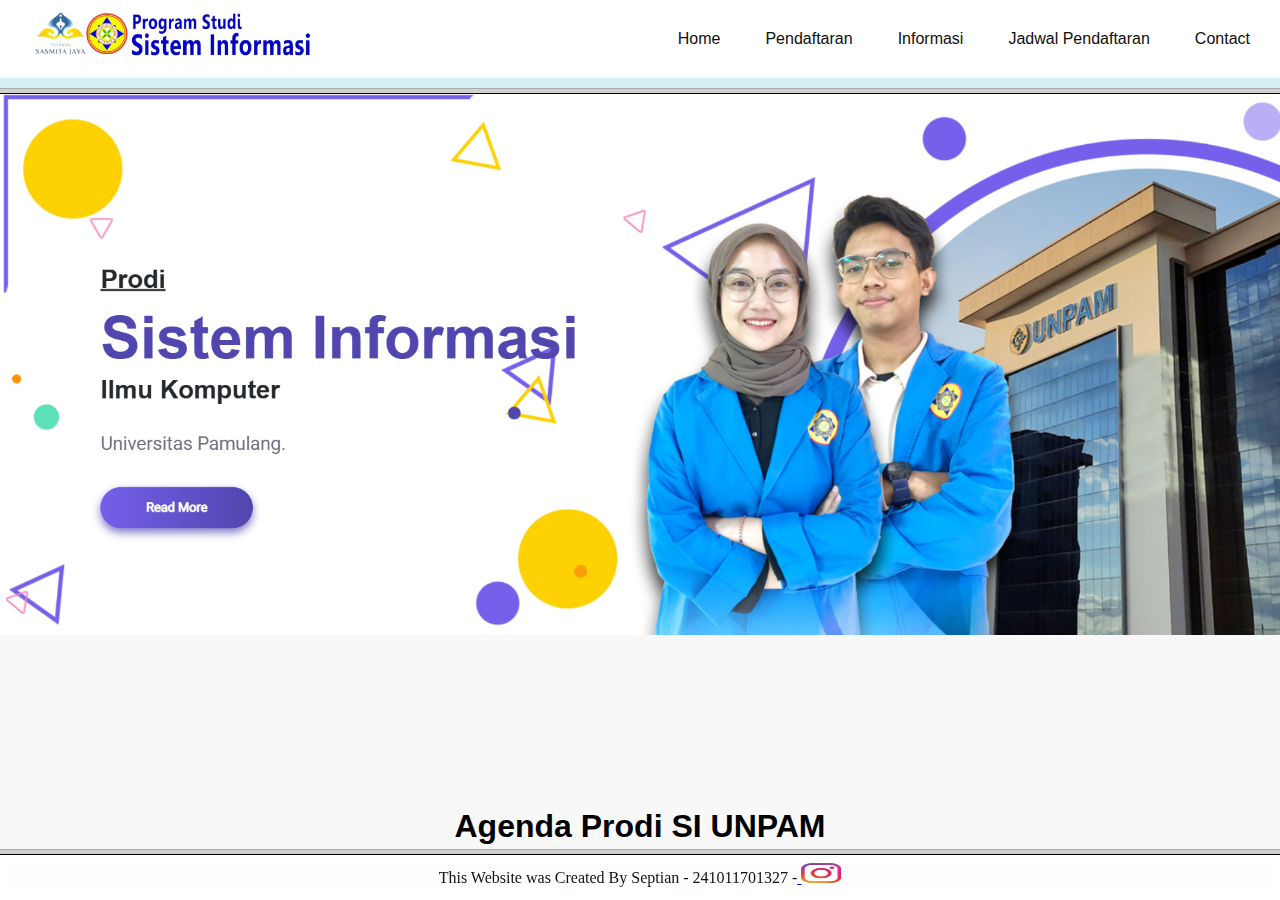
<file: index.html>
<html>
    <head>
        <title>Project Web</title>
    </head>
    <frameset rows="10%,85%,5%">
        <frame src="header.html"><!--header top-->
    <frameset cols="100%">
                <frame name="kiri" src="home.html">
    </frameset>
        <frame src="footer.html"><!--footer-->
    </frameset>
</html>
</file>
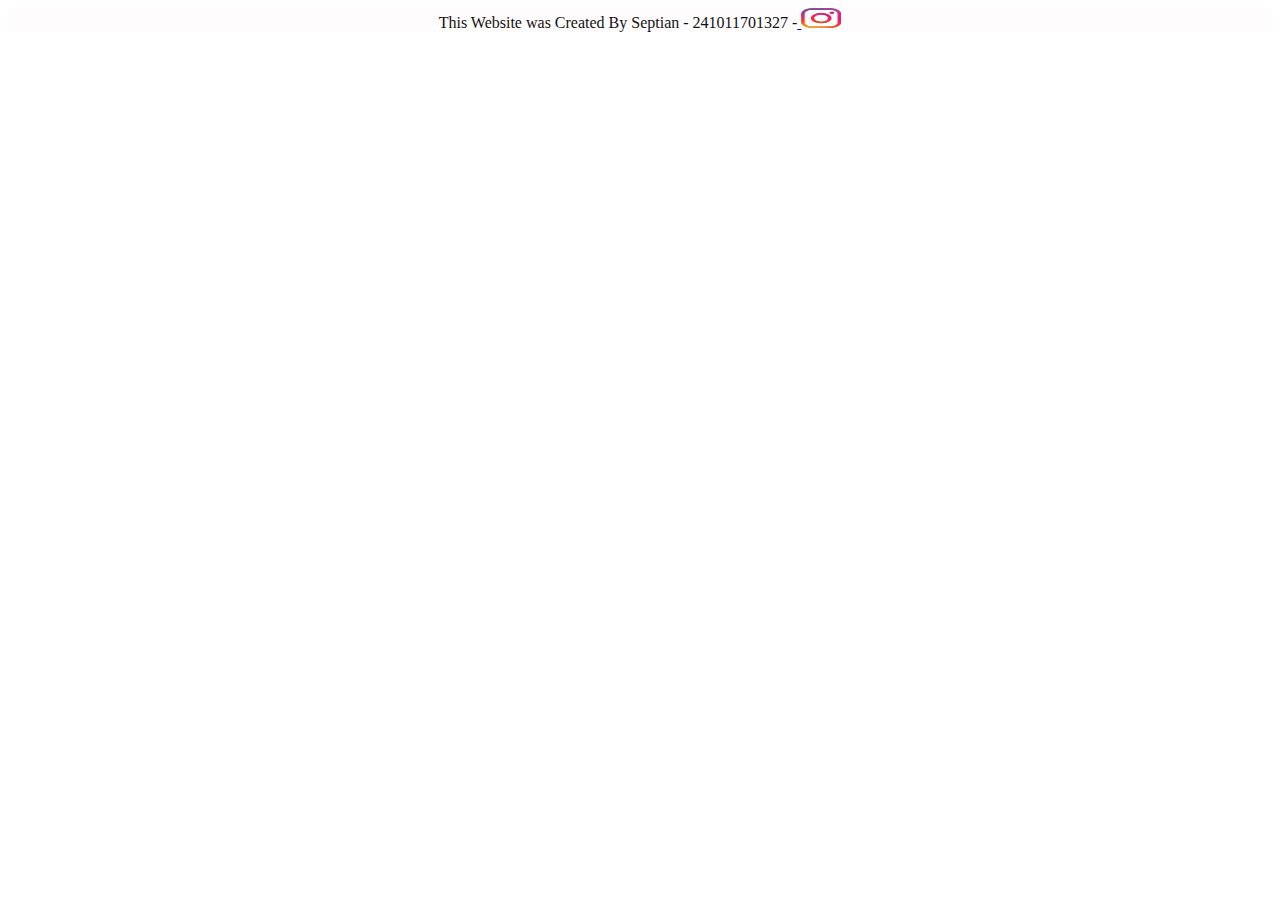
<file: footer.html>
<html>
  <style>
    footer {
      text-align: center;
      color: rgb(19, 18, 18);
      background-color: hsla(0, 50%, 99%, 0.738);
      margin: 0;
    }
    .img {
      align-items: center;
    }
  </style>
  <footer>
    This Website was Created By Septian - 241011701327 -<a href="https://www.instagram.com/septian_wijaya88/"> <img src="assets/image/instagram logo.jpg" alt="instagram" width="40" height="20" /></a>
  </footer>
</html>
</file>
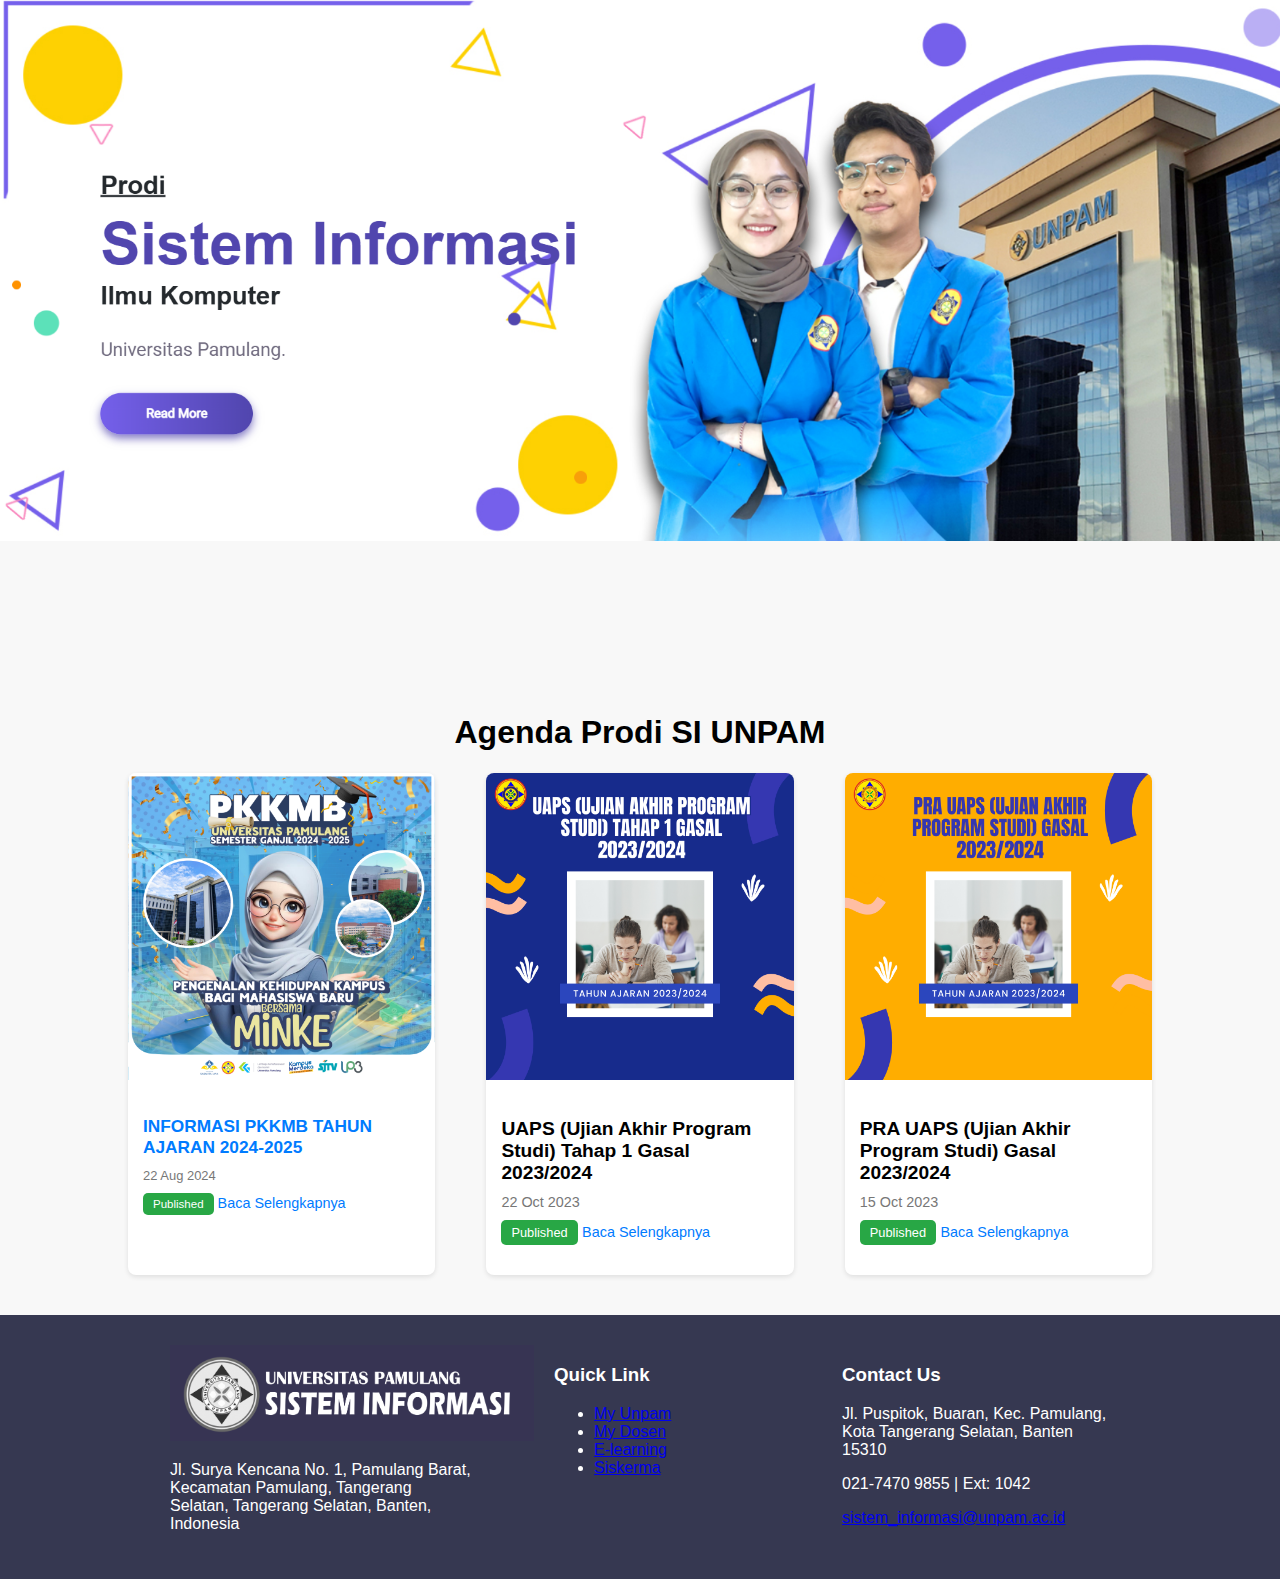
<file: home.html>
<!DOCTYPE html>
<html lang="en">
  <head>
    <meta charset="UTF-8" />
    <meta name="viewport" content="width=device-width, initial-scale=1.0" />
    <title>Agenda Prodi SI UNPAM</title>
    <style>
      body {
        font-family: Arial, sans-serif;
        margin: 0;
        padding: 0;
        background-color: #f8f8f8;
      }
      .container {
        width: 80%;
        margin: 0 auto;
        padding: 20px;
        text-decoration: none;
      }
      .title {
        text-align: center;
        margin-bottom: 20px;
        text-decoration: none;
      }
      .cards {
        display: flex;
        justify-content: space-between;
        flex-wrap: wrap;
      }
      .card {
        background-color: white;
        border-radius: 8px;
        box-shadow: 0 2px 5px rgba(0, 0, 0, 0.1);
        width: 30%;
        margin-bottom: 20px;
        overflow: hidden;
      }
      .card img {
        width: 100%;
        height: auto;
      }
      .card-content {
        padding: 15px;
      }
      .card-content h3 {
        font-size: 1.2em;
        margin-bottom: 10px;
      }
      .card-content .date {
        color: #777;
        font-size: 0.9em;
        margin-bottom: 10px;
      }
      .card-content .status {
        display: inline-block;
        padding: 5px 10px;
        background-color: #28a745;
        color: white;
        font-size: 0.8em;
        border-radius: 5px;
        margin-bottom: 15px;
      }
      .card-content a {
        text-decoration: none;
        color: #007bff;
        font-size: 0.9em;
      }
      .card-content a:hover {
        text-decoration: underline;
      }
      .bg-image {
        margin-bottom: 8rem;
      }
      .bg-image img {
        width: 100%;
      }
      footer {
          background-color: #363851;
          color: white;
          padding: 20px;
          text-decoration: none;
        }
        .footer-container {
          max-width: 960px;
          margin: 0 auto;
          display: flex;
          justify-content: space-between;
          align-items: flex-start;
        }
        .footer-left, .footer-middle, .footer-right {
          flex: 1;
          padding: 10px;
        }
         @media (max-width: 768px) {
            .footer-container {
                flex-direction: column; 
                align-items: center; 
            }
            .footer-left, .footer-middle, .footer-right {
                text-align: center;
                margin-bottom: 20px;
            }
            .agenda-item, .prodi-image{
              width: 90%;
            }
        }
    </style>
  </head>
  <body>
    <section>
      <div class="bg-image">
        <a href="informasi.html"> <img src="assets/image/Screenshot 2024-12-18 210213.png" /></a>
      </div>
    </section>
    <section>
      <div class="container">
        <div class="title">
          <h1>Agenda Prodi SI UNPAM</h1>
        </div>
        <div class="cards">
          <div class="card">
            <a href="jadwal.html" target="kiri"><img src="assets/image/pkmb.png" alt="PKKMB" />
            <div class="card-content">
              <h3>INFORMASI PKKMB TAHUN AJARAN 2024-2025</h3>
              <div class="date">22 Aug 2024</div>
              <div class="status">Published</div>
              <a href="jadwal.html">Baca Selengkapnya</a>
            </div>
          </div>
          <div class="card">
            <img src="assets/image/uaps.png" alt="UAPS Tahap 1" />
            <div class="card-content">
              <h3>UAPS (Ujian Akhir Program Studi) Tahap 1 Gasal 2023/2024</h3>
              <div class="date">22 Oct 2023</div>
              <div class="status">Published</div>
              <a href="#">Baca Selengkapnya</a>
            </div>
          </div>
          <div class="card">
            <img src="assets/image/prauaps.png" alt="PRA UAPS" />
            <div class="card-content">
              <h3>PRA UAPS (Ujian Akhir Program Studi) Gasal 2023/2024</h3>
              <div class="date">15 Oct 2023</div>
              <div class="status">Published</div>
              <a href="#">Baca Selengkapnya</a>
            </div>
          </div>
        </div>
      </div>
    </section>
  </body>
  <footer>
    <div class="footer-container">
      <div class="footer-left">
          <img class="logo" src="assets/image/Screenshot 2024-12-20 231506.png" alt="Universitas Pamulang - Sistem Informasi Logo"> <p>Jl. Surya Kencana No. 1, Pamulang Barat,<br>Kecamatan Pamulang, Tangerang<br>Selatan, Tangerang Selatan, Banten,<br>Indonesia</p>
      </div>
      <div class="footer-middle">
          <div class="quick-links">
              <h3>Quick Link</h3>
              <ul>
                  <li><a href="https://my.unpam.ac.id/login">My Unpam</a></li>
                  <li><a href="https://dosen.unpam.ac.id/login">My Dosen</a></li>
                  <li><a href="https://el-filkom.unpam.ac.id/">E-learning</a></li>
                  <li><a href="https://siskerma.unpam.ac.id/login">Siskerma</a></li>
              </ul>
          </div>
      </div>
      <div class="footer-right">
          <div class="contact-info">
              <h3>Contact Us</h3>
              <p>Jl. Puspitok, Buaran, Kec. Pamulang, Kota Tangerang Selatan, Banten 15310</p>
              <p>021-7470 9855 | Ext: 1042</p>
              <p><a href="mailto:sistem_informasi@unpam.ac.id">sistem_informasi@unpam.ac.id</a></p>
          </div>
      </div>
  </div>
</footer>
</html>
</file>
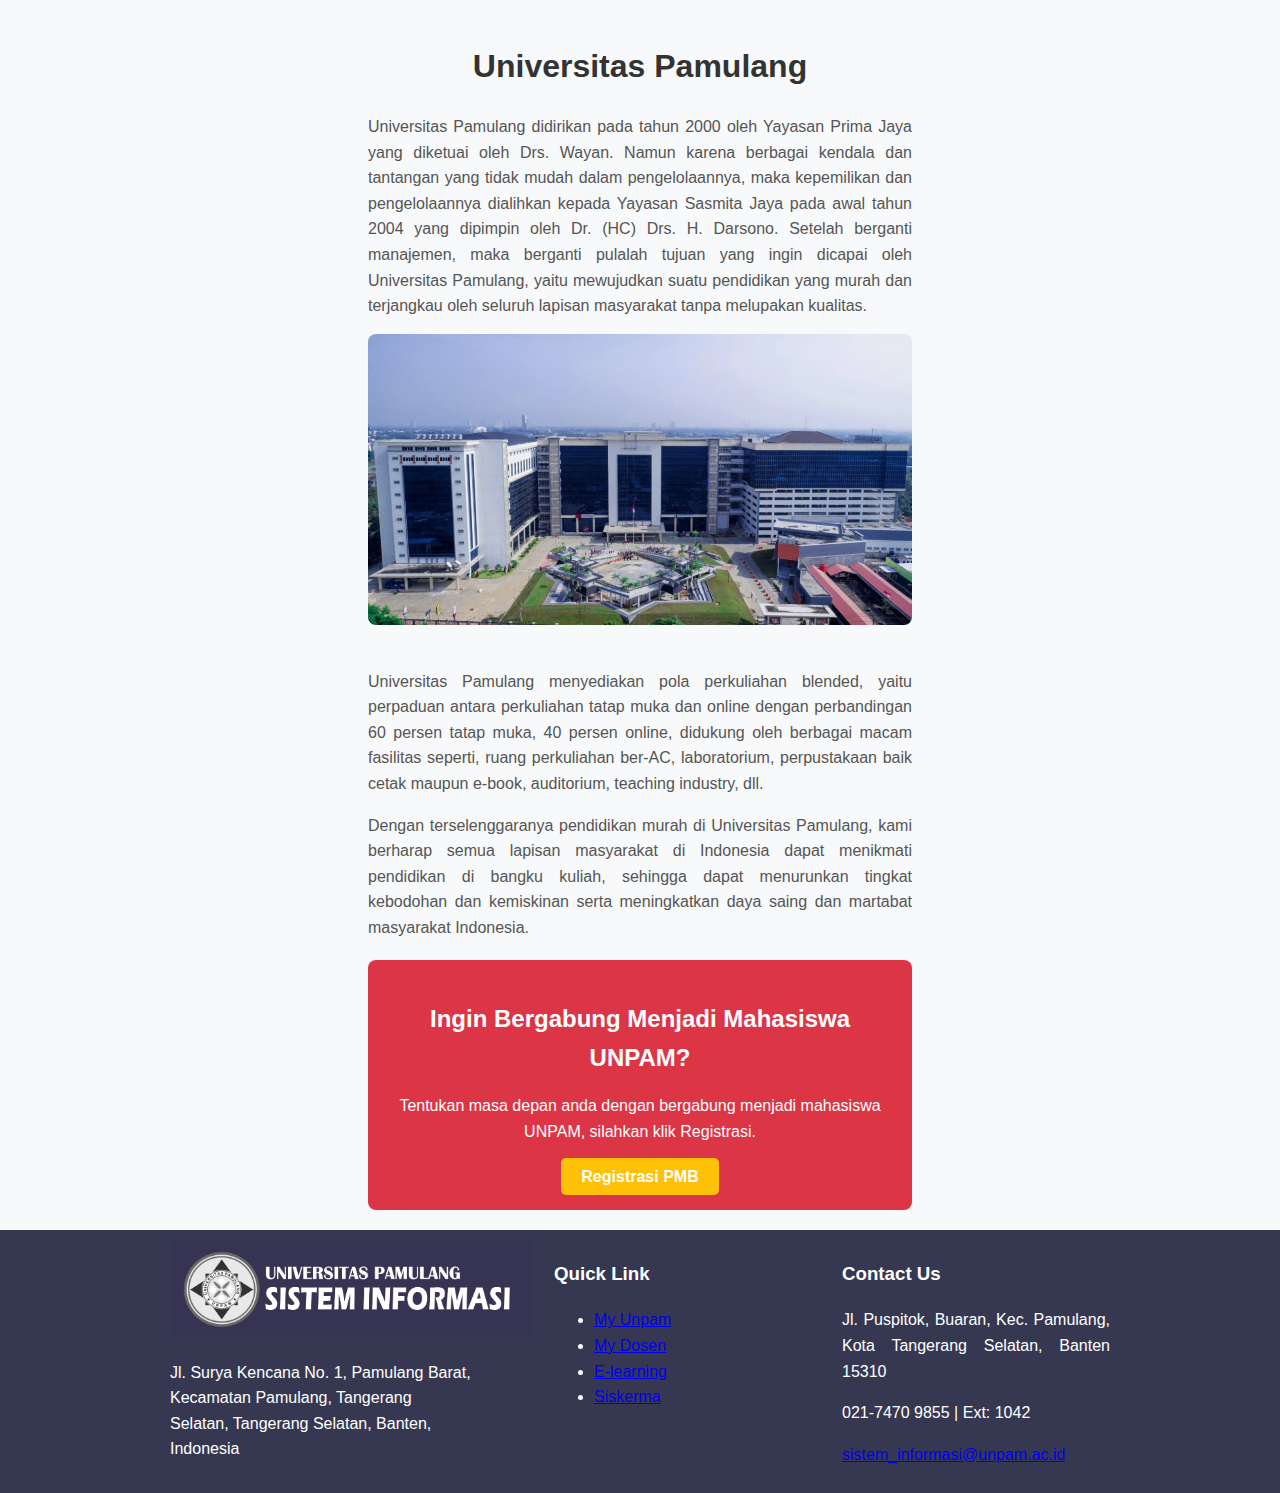
<file: informasi.html>
<!DOCTYPE html>
<html lang="en">
  <head>
    <meta charset="UTF-8" />
    <meta name="viewport" content="width=device-width, initial-scale=1.0" />
    <title>Universitas Pamulang</title>
    <style>
      body {
        font-family: Arial, sans-serif;
        margin: 0rem 300px;
        padding: 0;
        background-color: #f8f9fa;
        line-height: 1.6;
        text-align: justify;
      }
      .container {
        width: 80%;
        margin: auto;
        overflow: hidden;
        padding: 20px;
      }
      .header {
        text-align: center;
        margin-bottom: 20px;
      }
      .header h1 {
        font-size: 2em;
        color: #333;
      }
      .content img {
        width: 100%;
        border-radius: 8px;
        margin-bottom: 20px;
      }
      .content p {
        margin-bottom: 15px;
        color: #555;
      }
      .cta {
        margin-top: 20px;
        padding: 20px;
        background-color: #dc3545;
        color: white;
        text-align: center;
        border-radius: 8px;
      }
      .cta h2 {
        margin-bottom: 10px;
      }
      .cta p {
        margin-bottom: 20px;
      }
      .cta a {
        text-decoration: none;
        color: white;
        background-color: #ffc107;
        padding: 10px 20px;
        border-radius: 5px;
        font-weight: bold;
        text-align: left;
      }
      .cta a:hover {
        background-color: #e0a800;
      }
      footer {
        background-color: #363851;
        color: white;
        padding: 0;
        text-decoration: none;
        width: 100%;
        position: absolute;
        left: 0;
        right: 0;
      }
      .footer-container {
        max-width: 960px;
        margin: 0 auto;
        display: flex;
        justify-content: space-between;
        align-items: flex-start;
      }
      .footer-left,
      .footer-middle,
      .footer-right {
        flex: 1;
        padding: 10px;
      }
      @media (max-width: 768px) {
        .footer-container {
          flex-direction: column;
          align-items: center;
        }
        .footer-left,
        .footer-middle,
        .footer-right {
          text-align: center;
          margin-bottom: 20px;
        }
        .agenda-item,
        .prodi-image {
          width: 90%;
        }
      }
    </style>
  </head>
  <body>
    <div class="container">
      <div class="header">
        <h1>Universitas Pamulang</h1>
      </div>
      <div class="content">
        <p>
          Universitas Pamulang didirikan pada tahun 2000 oleh Yayasan Prima Jaya yang diketuai oleh Drs. Wayan. Namun karena berbagai kendala dan tantangan yang tidak mudah dalam pengelolaannya, maka
          kepemilikan dan pengelolaannya dialihkan kepada Yayasan Sasmita Jaya pada awal tahun 2004 yang dipimpin oleh Dr. (HC) Drs. H. Darsono. Setelah berganti manajemen, maka berganti pulalah
          tujuan yang ingin dicapai oleh Universitas Pamulang, yaitu mewujudkan suatu pendidikan yang murah dan terjangkau oleh seluruh lapisan masyarakat tanpa melupakan kualitas.
        </p>
        <img src="assets/image/gedung-unpam-viktor.webp" alt="Gedung Universitas Pamulang" />
        <p>
          Universitas Pamulang menyediakan pola perkuliahan blended, yaitu perpaduan antara perkuliahan tatap muka dan online dengan perbandingan 60 persen tatap muka, 40 persen online, didukung oleh
          berbagai macam fasilitas seperti, ruang perkuliahan ber-AC, laboratorium, perpustakaan baik cetak maupun e-book, auditorium, teaching industry, dll.
        </p>
        <p>
          Dengan terselenggaranya pendidikan murah di Universitas Pamulang, kami berharap semua lapisan masyarakat di Indonesia dapat menikmati pendidikan di bangku kuliah, sehingga dapat menurunkan
          tingkat kebodohan dan kemiskinan serta meningkatkan daya saing dan martabat masyarakat Indonesia.
        </p>
      </div>
      <div class="cta">
        <h2>Ingin Bergabung Menjadi Mahasiswa UNPAM?</h2>
        <p>Tentukan masa depan anda dengan bergabung menjadi mahasiswa UNPAM, silahkan klik Registrasi.</p>
        <a href="pendaftaran.html">Registrasi PMB</a>
      </div>
    </div>
  </body>
  <footer>
    <div class="footer-container">
      <div class="footer-left">
        <img class="logo" src="assets/image/Screenshot 2024-12-20 231506.png" alt="Universitas Pamulang - Sistem Informasi Logo" />
        <p>Jl. Surya Kencana No. 1, Pamulang Barat,<br />Kecamatan Pamulang, Tangerang<br />Selatan, Tangerang Selatan, Banten,<br />Indonesia</p>
      </div>
      <div class="footer-middle">
        <div class="quick-links">
          <h3>Quick Link</h3>
          <ul>
            <li><a href="https://my.unpam.ac.id/login">My Unpam</a></li>
            <li><a href="https://dosen.unpam.ac.id/login">My Dosen</a></li>
            <li><a href="https://el-filkom.unpam.ac.id/">E-learning</a></li>
            <li><a href="https://siskerma.unpam.ac.id/login">Siskerma</a></li>
          </ul>
        </div>
      </div>
      <div class="footer-right">
        <div class="contact-info">
          <h3>Contact Us</h3>
          <p>Jl. Puspitok, Buaran, Kec. Pamulang, Kota Tangerang Selatan, Banten 15310</p>
          <p>021-7470 9855 | Ext: 1042</p>
          <p><a href="mailto:sistem_informasi@unpam.ac.id">sistem_informasi@unpam.ac.id</a></p>
        </div>
      </div>
    </div>
  </footer>
</html>
</file>
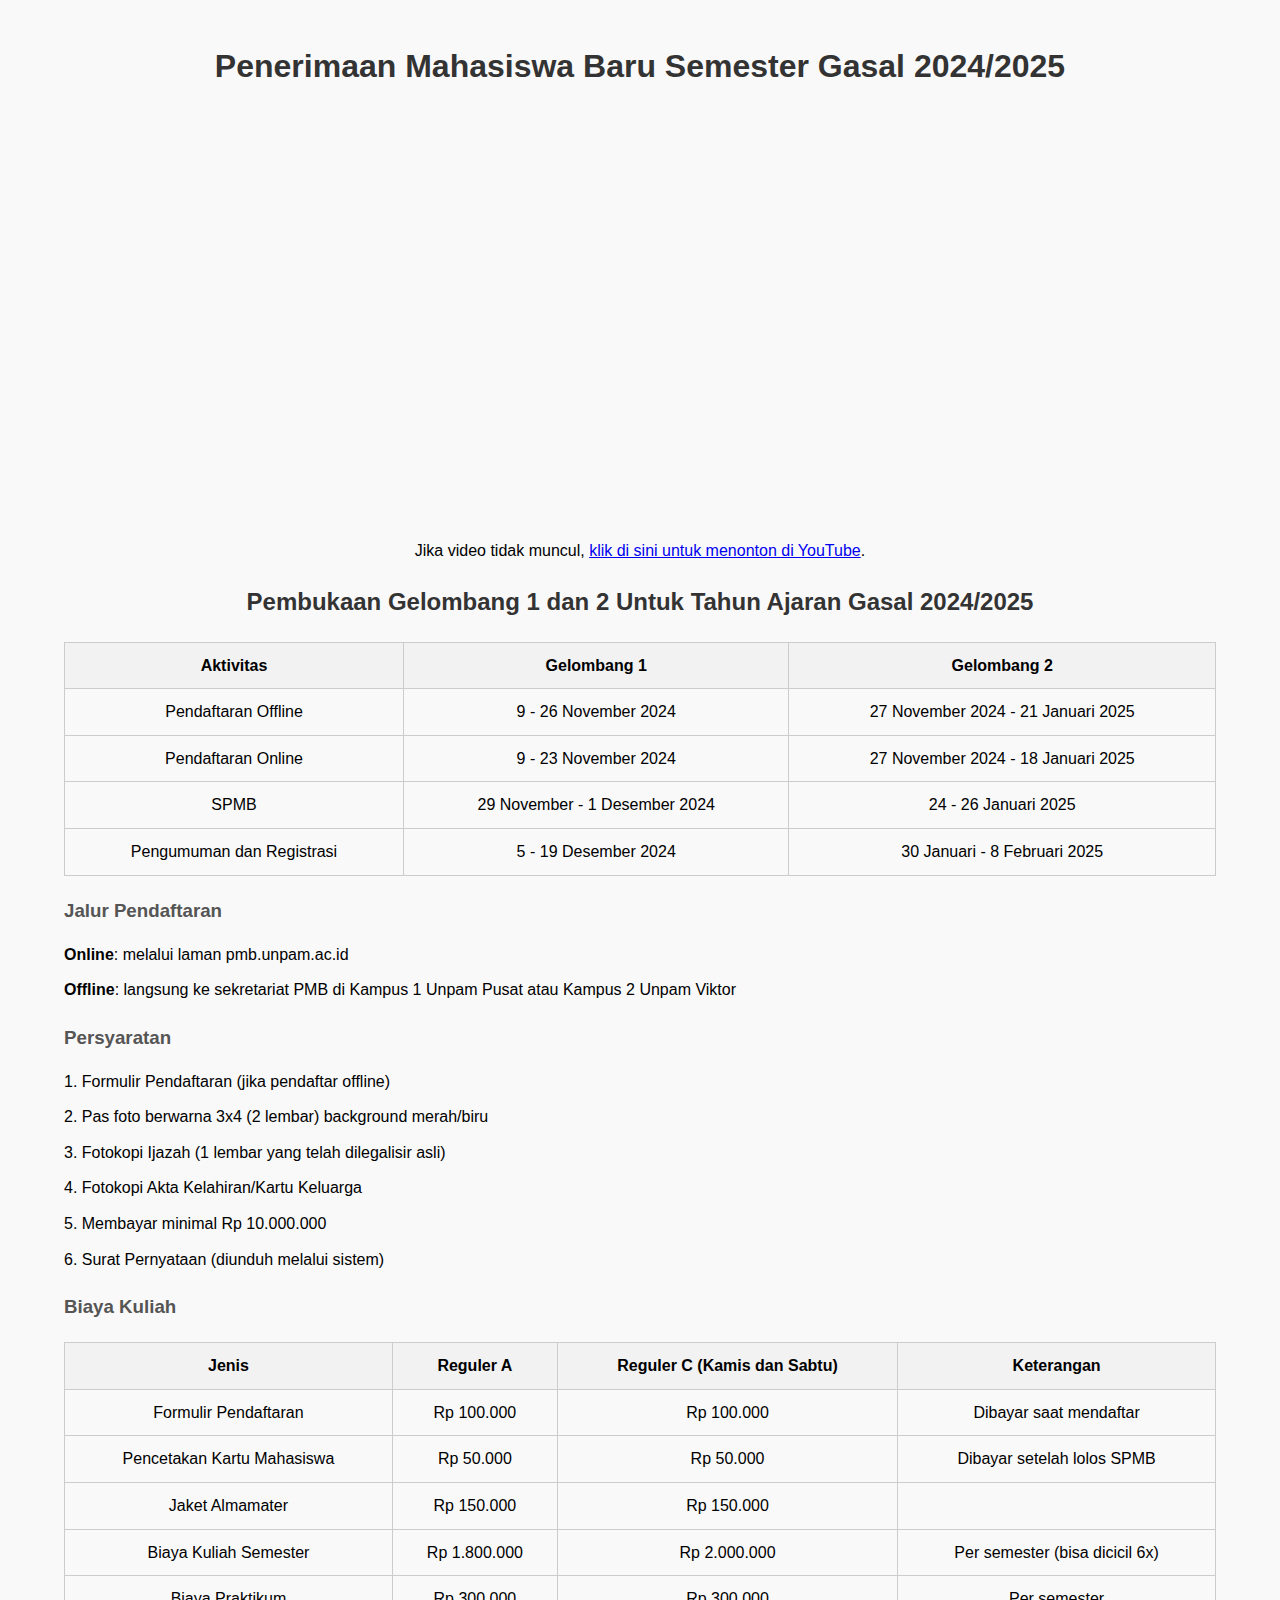
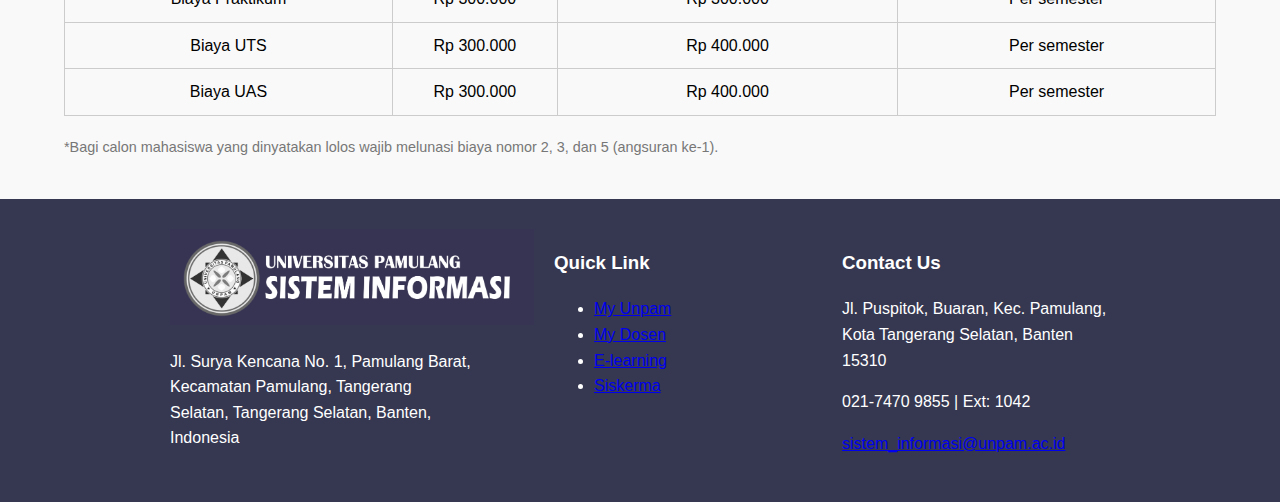
<file: jadwal.html>
<!DOCTYPE html>
<html lang="en">
  <head>
    <meta charset="UTF-8" />
    <meta name="viewport" content="width=device-width, initial-scale=1.0" />
    <title>Penerimaan Mahasiswa Baru</title>
    <style>
      body {
        font-family: Arial, sans-serif;
        margin: 0;
        padding: 0;
        background-color: #f9f9f9;
        line-height: 1.6;
      }
      .container {
        width: 90%;
        margin: auto;
        overflow: hidden;
        padding: 20px;
      }
      h1,
      h2 {
        text-align: center;
        color: #333;
      }
      .video {
        text-align: center;
        margin: 20px 0;
      }
      iframe {
        width: 80%;
        height: 400px;
        border: none;
      }
      .info-table {
        margin: 20px auto;
        width: 100%;
        border-collapse: collapse;
      }
      .info-table th,
      .info-table td {
        border: 1px solid #ccc;
        padding: 10px;
        text-align: center;
      }
      .info-table th {
        background-color: #f2f2f2;
      }
      .section {
        margin: 20px 0;
      }
      .section h3 {
        margin-bottom: 10px;
        color: #555;
      }
      .section ul {
        list-style: none;
        padding: 0;
      }
      .section ul li {
        margin-bottom: 10px;
      }
      .tuition-table {
        width: 100%;
        border-collapse: collapse;
        margin: 20px 0;
      }
      .tuition-table th,
      .tuition-table td {
        border: 1px solid #ccc;
        padding: 10px;
      }
      .tuition-table th {
        background-color: #f2f2f2;
        text-align: center;
      }
      .tuition-table td {
        text-align: center;
      }
      .note {
        margin: 20px 0;
        font-size: 0.9em;
        color: #777;
      }
      footer {
        background-color: #363851;
        color: white;
        padding: 20px;
        text-decoration: none;
      }
      .footer-container {
        max-width: 960px;
        margin: 0 auto;
        display: flex;
        justify-content: space-between;
        align-items: flex-start;
      }
      .footer-left,
      .footer-middle,
      .footer-right {
        flex: 1;
        padding: 10px;
      }
      @media (max-width: 768px) {
        .footer-container {
          flex-direction: column;
          align-items: center;
        }
        .footer-left,
        .footer-middle,
        .footer-right {
          text-align: center;
          margin-bottom: 20px;
        }
        .agenda-item,
        .prodi-image {
          width: 90%;
        }
      }
    </style>
  </head>
  <body>
    <div class="container">
      <h1>Penerimaan Mahasiswa Baru Semester Gasal 2024/2025</h1>

      <div class="video">
        <iframe
          src="https://www.youtube.com/embed/KyQ2NXPqCl0?si=g7vC-FILF4Ixv-Ag"
          width="560"
          height="315"
          frameborder="0"
          allow="accelerometer; autoplay; clipboard-write; encrypted-media; gyroscope; picture-in-picture"
          allowfullscreen
        >
        </iframe>
        <p>Jika video tidak muncul, <a href="https://www.youtube.com/watch?v=KyQ2NXPqCl0&t=14s" target="_blank">klik di sini untuk menonton di YouTube</a>.</p>
      </div>

      <h2>Pembukaan Gelombang 1 dan 2 Untuk Tahun Ajaran Gasal 2024/2025</h2>

      <table class="info-table">
        <tr>
          <th>Aktivitas</th>
          <th>Gelombang 1</th>
          <th>Gelombang 2</th>
        </tr>
        <tr>
          <td>Pendaftaran Offline</td>
          <td>9 - 26 November 2024</td>
          <td>27 November 2024 - 21 Januari 2025</td>
        </tr>
        <tr>
          <td>Pendaftaran Online</td>
          <td>9 - 23 November 2024</td>
          <td>27 November 2024 - 18 Januari 2025</td>
        </tr>
        <tr>
          <td>SPMB</td>
          <td>29 November - 1 Desember 2024</td>
          <td>24 - 26 Januari 2025</td>
        </tr>
        <tr>
          <td>Pengumuman dan Registrasi</td>
          <td>5 - 19 Desember 2024</td>
          <td>30 Januari - 8 Februari 2025</td>
        </tr>
      </table>

      <div class="section">
        <h3>Jalur Pendaftaran</h3>
        <ul>
          <li><b>Online</b>: melalui laman pmb.unpam.ac.id</li>
          <li><b>Offline</b>: langsung ke sekretariat PMB di Kampus 1 Unpam Pusat atau Kampus 2 Unpam Viktor</li>
        </ul>
      </div>

      <div class="section">
        <h3>Persyaratan</h3>
        <ul>
          <li>1. Formulir Pendaftaran (jika pendaftar offline)</li>
          <li>2. Pas foto berwarna 3x4 (2 lembar) background merah/biru</li>
          <li>3. Fotokopi Ijazah (1 lembar yang telah dilegalisir asli)</li>
          <li>4. Fotokopi Akta Kelahiran/Kartu Keluarga</li>
          <li>5. Membayar minimal Rp 10.000.000</li>
          <li>6. Surat Pernyataan (diunduh melalui sistem)</li>
        </ul>
      </div>

      <div class="section">
        <h3>Biaya Kuliah</h3>
        <table class="tuition-table">
          <tr>
            <th>Jenis</th>
            <th>Reguler A</th>
            <th>Reguler C (Kamis dan Sabtu)</th>
            <th>Keterangan</th>
          </tr>
          <tr>
            <td>Formulir Pendaftaran</td>
            <td>Rp 100.000</td>
            <td>Rp 100.000</td>
            <td>Dibayar saat mendaftar</td>
          </tr>
          <tr>
            <td>Pencetakan Kartu Mahasiswa</td>
            <td>Rp 50.000</td>
            <td>Rp 50.000</td>
            <td>Dibayar setelah lolos SPMB</td>
          </tr>
          <tr>
            <td>Jaket Almamater</td>
            <td>Rp 150.000</td>
            <td>Rp 150.000</td>
            <td></td>
          </tr>
          <tr>
            <td>Biaya Kuliah Semester</td>
            <td>Rp 1.800.000</td>
            <td>Rp 2.000.000</td>
            <td>Per semester (bisa dicicil 6x)</td>
          </tr>
          <tr>
            <td>Biaya Praktikum</td>
            <td>Rp 300.000</td>
            <td>Rp 300.000</td>
            <td>Per semester</td>
          </tr>
          <tr>
            <td>Biaya UTS</td>
            <td>Rp 300.000</td>
            <td>Rp 400.000</td>
            <td>Per semester</td>
          </tr>
          <tr>
            <td>Biaya UAS</td>
            <td>Rp 300.000</td>
            <td>Rp 400.000</td>
            <td>Per semester</td>
          </tr>
        </table>
      </div>

      <p class="note">*Bagi calon mahasiswa yang dinyatakan lolos wajib melunasi biaya nomor 2, 3, dan 5 (angsuran ke-1).</p>
    </div>
  </body>
  <footer>
    <div class="footer-container">
      <div class="footer-left">
        <img class="logo" src="assets/image/Screenshot 2024-12-20 231506.png" alt="Universitas Pamulang - Sistem Informasi Logo" />
        <p>Jl. Surya Kencana No. 1, Pamulang Barat,<br />Kecamatan Pamulang, Tangerang<br />Selatan, Tangerang Selatan, Banten,<br />Indonesia</p>
      </div>
      <div class="footer-middle">
        <div class="quick-links">
          <h3>Quick Link</h3>
          <ul>
            <li><a href="https://my.unpam.ac.id/login">My Unpam</a></li>
            <li><a href="https://dosen.unpam.ac.id/login">My Dosen</a></li>
            <li><a href="https://el-filkom.unpam.ac.id/">E-learning</a></li>
            <li><a href="https://siskerma.unpam.ac.id/login">Siskerma</a></li>
          </ul>
        </div>
      </div>
      <div class="footer-right">
        <div class="contact-info">
          <h3>Contact Us</h3>
          <p>Jl. Puspitok, Buaran, Kec. Pamulang, Kota Tangerang Selatan, Banten 15310</p>
          <p>021-7470 9855 | Ext: 1042</p>
          <p><a href="mailto:sistem_informasi@unpam.ac.id">sistem_informasi@unpam.ac.id</a></p>
        </div>
      </div>
    </div>
  </footer>
</html>
</file>
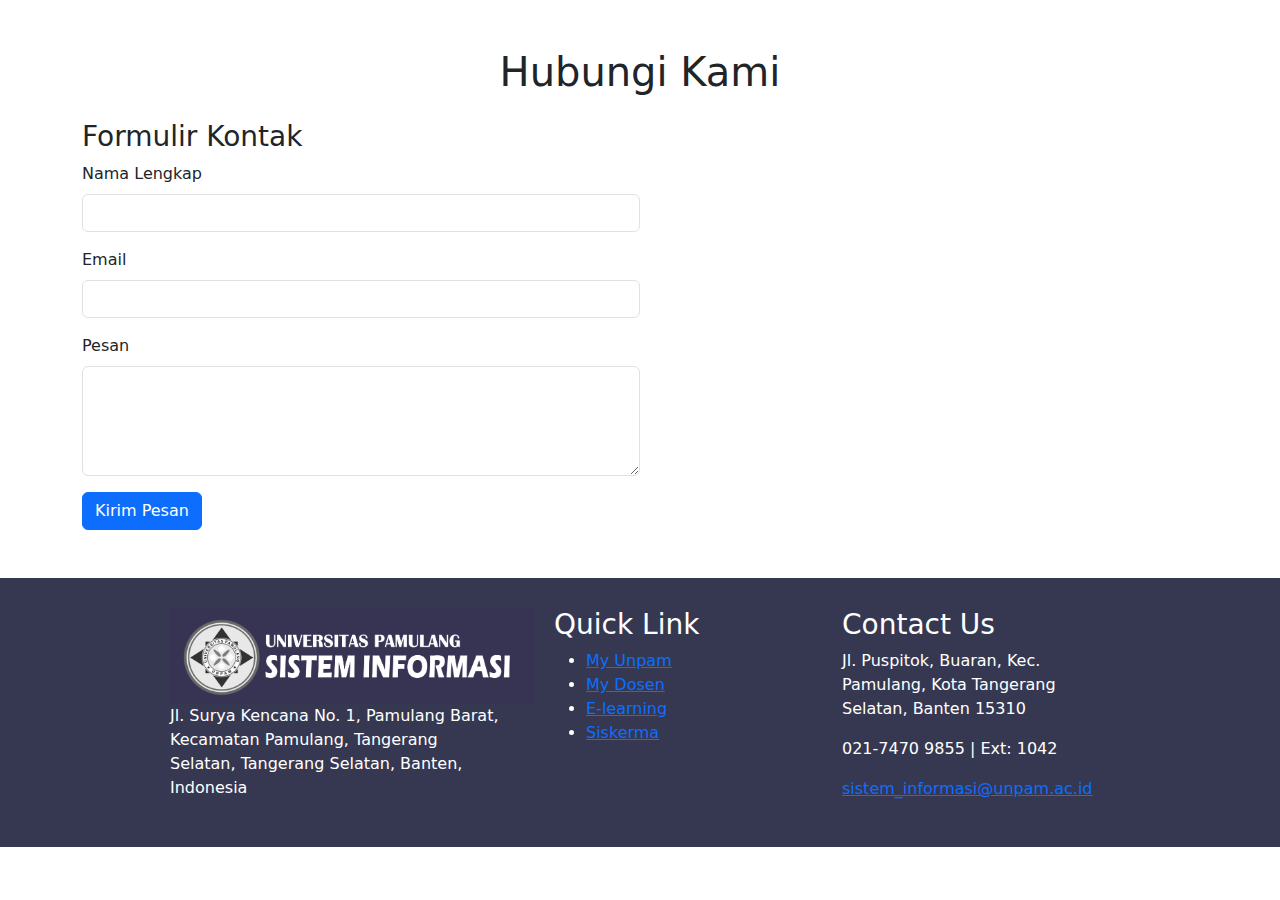
<file: kontak.html>
<!DOCTYPE html>
<html lang="id">
  <head>
    <meta charset="UTF-8" />
    <meta name="viewport" content="width=device-width, initial-scale=1.0" />
    <title>Hubungi Kami - Universitas Pamulang</title>
    <link href="https://cdn.jsdelivr.net/npm/bootstrap@5.3.0-alpha1/dist/css/bootstrap.min.css" rel="stylesheet" />
    <style>
      body {
        min-height: 100vh;
        display: flex;
        flex-direction: column;
      }
      footer {
          background-color: #363851;
          color: white;
          padding: 20px;
          text-decoration: none;
        }
        .footer-container {
          max-width: 960px;
          margin: 0 auto;
          display: flex;
          justify-content: space-between;
          align-items: flex-start;
        }
        .footer-left, .footer-middle, .footer-right {
          flex: 1;
          padding: 10px;
        }
         @media (max-width: 768px) {
            .footer-container {
                flex-direction: column; 
                align-items: center; 
            }
            .footer-left, .footer-middle, .footer-right {
                text-align: center;
                margin-bottom: 20px;
            }
            .agenda-item, .prodi-image{
              width: 90%;
            }
        }
    </style>
  </head>
  <body>
    <section class="container my-5">
      <h1 class="text-center mb-4">Hubungi Kami</h1>
        <div class="col-md-6">
          <h3>Formulir Kontak</h3>
          <form action="#" method="POST">
            <div class="mb-3">
              <label for="nama" class="form-label">Nama Lengkap</label>
              <input type="text" class="form-control" id="nama" name="nama" required />
            </div>
            <div class="mb-3">
              <label for="email" class="form-label">Email</label>
              <input type="email" class="form-control" id="email" name="email" required />
            </div>
            <div class="mb-3">
              <label for="pesan" class="form-label">Pesan</label>
              <textarea class="form-control" id="pesan" name="pesan" rows="4" required></textarea>
            </div>
            <button type="submit" class="btn btn-primary">Kirim Pesan</button>
          </form>
        </div>
      </div>
    </section>
    <script src="https://cdn.jsdelivr.net/npm/bootstrap@5.3.0-alpha1/dist/js/bootstrap.bundle.min.js"></script>
  </body>
  <footer>
    <div class="footer-container">
      <div class="footer-left">
          <img class="logo" src="assets/image/Screenshot 2024-12-20 231506.png" alt="Universitas Pamulang - Sistem Informasi Logo"> <p>Jl. Surya Kencana No. 1, Pamulang Barat,<br>Kecamatan Pamulang, Tangerang<br>Selatan, Tangerang Selatan, Banten,<br>Indonesia</p>
      </div>
      <div class="footer-middle">
          <div class="quick-links">
              <h3>Quick Link</h3>
              <ul>
                  <li><a href="https://my.unpam.ac.id/login">My Unpam</a></li>
                  <li><a href="https://dosen.unpam.ac.id/login">My Dosen</a></li>
                  <li><a href="https://el-filkom.unpam.ac.id/">E-learning</a></li>
                  <li><a href="https://siskerma.unpam.ac.id/login">Siskerma</a></li>
              </ul>
          </div>
      </div>
      <div class="footer-right">
          <div class="contact-info">
              <h3>Contact Us</h3>
              <p>Jl. Puspitok, Buaran, Kec. Pamulang, Kota Tangerang Selatan, Banten 15310</p>
              <p>021-7470 9855 | Ext: 1042</p>
              <p><a href="mailto:sistem_informasi@unpam.ac.id">sistem_informasi@unpam.ac.id</a></p>
          </div>
      </div>
  </div>
</footer>
</html>
</file>
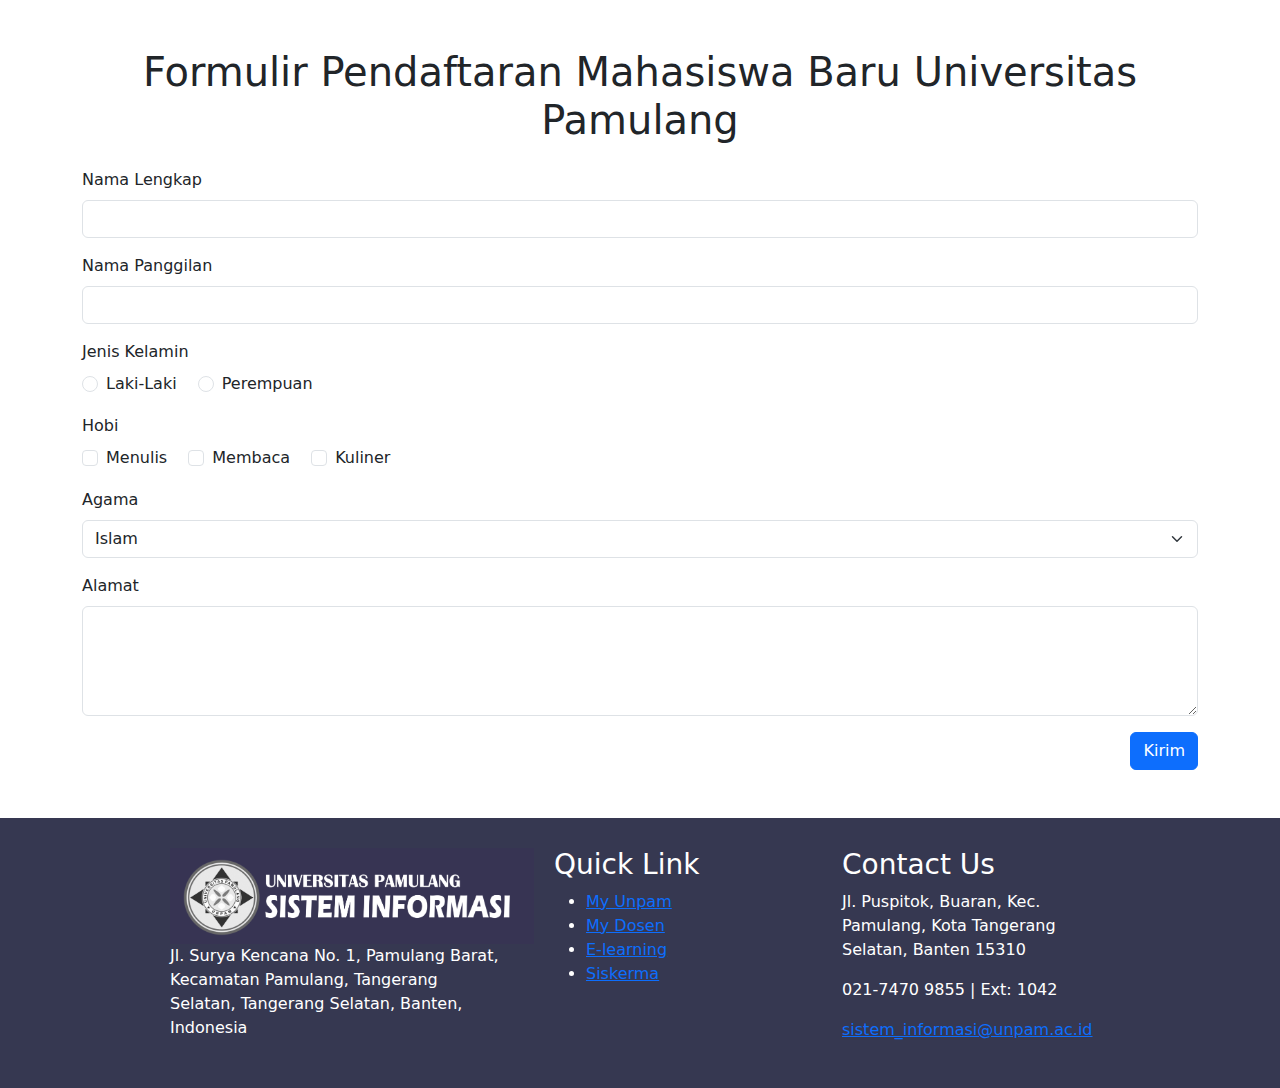
<file: pendaftaran.html>
<!DOCTYPE html>
<html lang="id">
  <head>
    <meta charset="UTF-8" />
    <meta name="viewport" content="width=device-width, initial-scale=1.0" />
    <title>Formulir Pendaftaran Mahasiswa Baru Universitas Pamulang</title>
    <link href="https://cdn.jsdelivr.net/npm/bootstrap@5.3.0-alpha1/dist/css/bootstrap.min.css" rel="stylesheet" />
    <style>
      footer {
        background-color: #363851;
        color: white;
        padding: 20px;
        text-decoration: none;
      }
      .footer-container {
        max-width: 960px;
        margin: 0 auto;
        display: flex;
        justify-content: space-between;
        align-items: flex-start;
      }
      .footer-left,
      .footer-middle,
      .footer-right {
        flex: 1;
        padding: 10px;
      }
      @media (max-width: 768px) {
        .footer-container {
          flex-direction: column;
          align-items: center;
        }
        .footer-left,
        .footer-middle,
        .footer-right {
          text-align: center;
          margin-bottom: 20px;
        }
        .agenda-item,
        .prodi-image {
          width: 90%;
        }
      }
    </style>
  </head>
  <body>
    <section class="container my-5">
      <h1 class="text-center mb-4">Formulir Pendaftaran Mahasiswa Baru Universitas Pamulang</h1>

      <form action="#" method="POST">
        <div class="mb-3">
          <label for="nama" class="form-label">Nama Lengkap</label>
          <input type="text" class="form-control" id="nama" name="nama" required />
        </div>

        <div class="mb-3">
          <label for="panggilan" class="form-label">Nama Panggilan</label>
          <input type="text" class="form-control" id="panggilan" name="panggilan" required />
        </div>

        <div class="mb-3">
          <label class="form-label">Jenis Kelamin</label><br />
          <div class="form-check form-check-inline">
            <input class="form-check-input" type="radio" name="jk" value="Laki-Laki" id="jkLakiLaki" required />
            <label class="form-check-label" for="jkLakiLaki">Laki-Laki</label>
          </div>
          <div class="form-check form-check-inline">
            <input class="form-check-input" type="radio" name="jk" value="Perempuan" id="jkPerempuan" required />
            <label class="form-check-label" for="jkPerempuan">Perempuan</label>
          </div>
        </div>

        <div class="mb-3">
          <label class="form-label">Hobi</label><br />
          <div class="form-check form-check-inline">
            <input class="form-check-input" type="checkbox" name="hobi[]" value="Menulis" id="hobiMenulis" />
            <label class="form-check-label" for="hobiMenulis">Menulis</label>
          </div>
          <div class="form-check form-check-inline">
            <input class="form-check-input" type="checkbox" name="hobi[]" value="Membaca" id="hobiMembaca" />
            <label class="form-check-label" for="hobiMembaca">Membaca</label>
          </div>
          <div class="form-check form-check-inline">
            <input class="form-check-input" type="checkbox" name="hobi[]" value="Kuliner" id="hobiKuliner" />
            <label class="form-check-label" for="hobiKuliner">Kuliner</label>
          </div>
        </div>

        <div class="mb-3">
          <label for="agama" class="form-label">Agama</label>
          <select class="form-select" id="agama" name="agama" required>
            <option value="Islam">Islam</option>
            <option value="Katolik">Katolik</option>
            <option value="Protestan">Protestan</option>
            <option value="Hindu">Hindu</option>
            <option value="Buddha">Buddha</option>
            <option value="Konghucu">Konghucu</option>
          </select>
        </div>

        <div class="mb-3">
          <label for="alamat" class="form-label">Alamat</label>
          <textarea class="form-control" id="alamat" name="alamat" rows="4" required></textarea>
        </div>

        <div class="d-flex justify-content-end">
          <button type="submit" class="btn btn-primary">Kirim</button>
        </div>
      </form>
    </section>
    <script src="https://cdn.jsdelivr.net/npm/bootstrap@5.3.0-alpha1/dist/js/bootstrap.bundle.min.js"></script>
  </body>
  <footer>
    <div class="footer-container">
      <div class="footer-left">
        <img class="logo" src="assets/image/Screenshot 2024-12-20 231506.png" alt="Universitas Pamulang - Sistem Informasi Logo" />
        <p>Jl. Surya Kencana No. 1, Pamulang Barat,<br />Kecamatan Pamulang, Tangerang<br />Selatan, Tangerang Selatan, Banten,<br />Indonesia</p>
      </div>
      <div class="footer-middle">
        <div class="quick-links">
          <h3>Quick Link</h3>
          <ul>
            <li><a href="https://my.unpam.ac.id/login">My Unpam</a></li>
            <li><a href="https://dosen.unpam.ac.id/login">My Dosen</a></li>
            <li><a href="https://el-filkom.unpam.ac.id/">E-learning</a></li>
            <li><a href="https://siskerma.unpam.ac.id/login">Siskerma</a></li>
          </ul>
        </div>
      </div>
      <div class="footer-right">
        <div class="contact-info">
          <h3>Contact Us</h3>
          <p>Jl. Puspitok, Buaran, Kec. Pamulang, Kota Tangerang Selatan, Banten 15310</p>
          <p>021-7470 9855 | Ext: 1042</p>
          <p><a href="mailto:sistem_informasi@unpam.ac.id">sistem_informasi@unpam.ac.id</a></p>
        </div>
      </div>
    </div>
  </footer>
</html>
</file>
